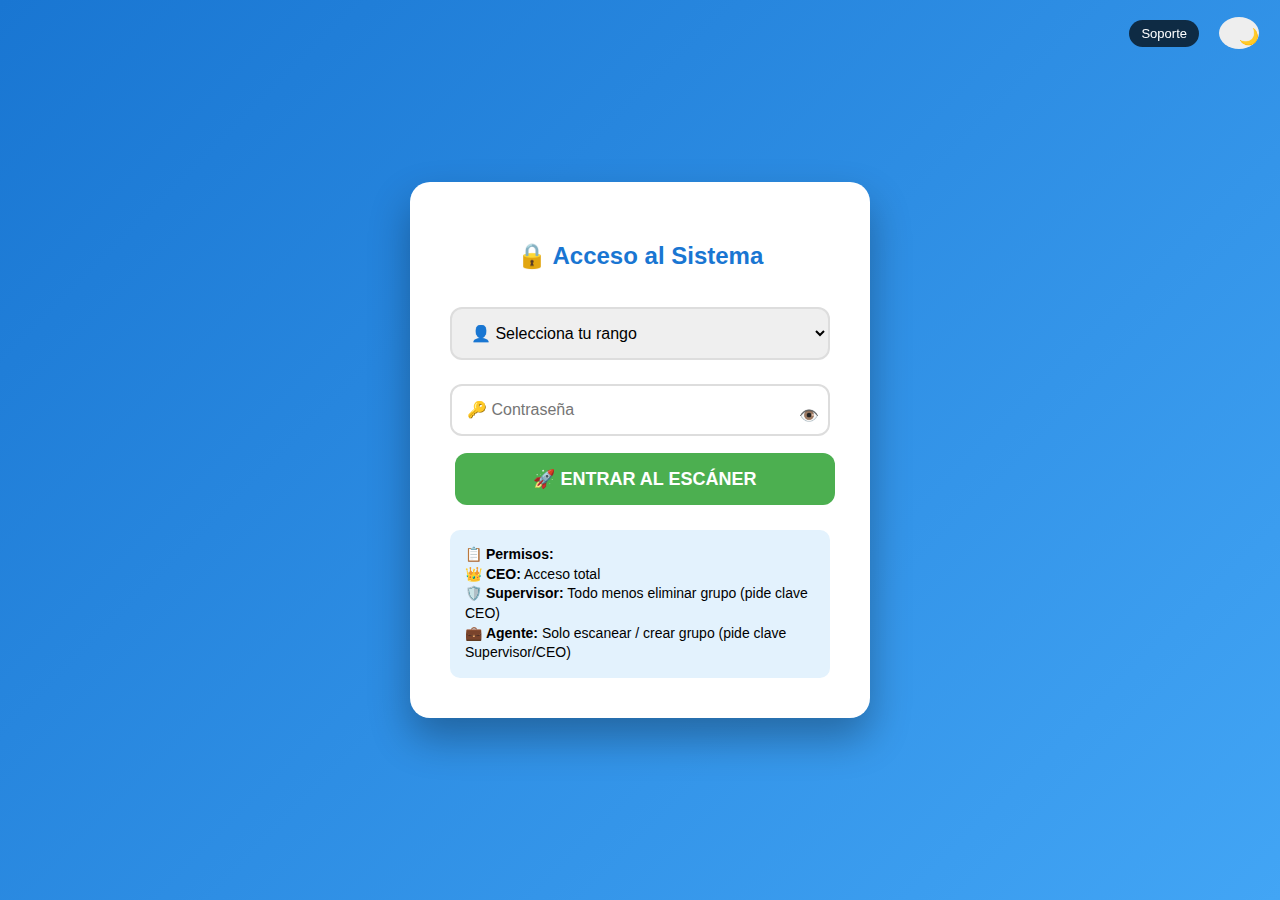
<file: login.html>
<!DOCTYPE html>
<html lang="es">
<head>
  <meta charset="UTF-8">
  <meta name="viewport" content="width=device-width, initial-scale=1">
  <title>🔐 Acceso al Sistema</title>

  <!-- Usa tu estilo global -->
  <link rel="stylesheet" href="estilo.css">
</head>
<body class="login-body">
  <div class="login-top-right">
    <a href="soporte.html" class="login-support-link">Soporte</a>
    <button id="btnThemeToggle" class="btn-theme-toggle">🌙</button>
  </div>

  <div class="login-container">
    <!-- aquí tu tarjeta de login existente -->
  </div>


  <!-- aquí sigue tu contenedor de login existente -->

  <div class="login-box">
    
    <h2>🔒 Acceso al Sistema</h2>

    <select id="userRole">
      <option value="">👤 Selecciona tu rango</option>
      <option value="ceo">👑 CEO</option>
      <option value="supervisor">🛡️ Supervisor</option>
      <option value="agente">💼 Agente de Ventas</option>
    </select>

    <div class="password-wrapper">
      <input type="password" id="userPass" placeholder="🔑 Contraseña">
      <button type="button" id="togglePass" class="toggle-pass">👁️</button>
    </div>

    <button id="btnLogin" class="btn-login">🚀 ENTRAR AL ESCÁNER</button>
    <div id="loginError">❌ Credenciales incorrectas</div>

    <div class="roles-info">
      <strong>📋 Permisos:</strong><br>
      👑 <strong>CEO:</strong> Acceso total<br>
      🛡️ <strong>Supervisor:</strong> Todo menos eliminar grupo (pide clave CEO)<br>
      💼 <strong>Agente:</strong> Solo escanear / crear grupo (pide clave Supervisor/CEO)
    </div>
  </div>

  <script src="login.js"></script>
</body>
</html>
</file>
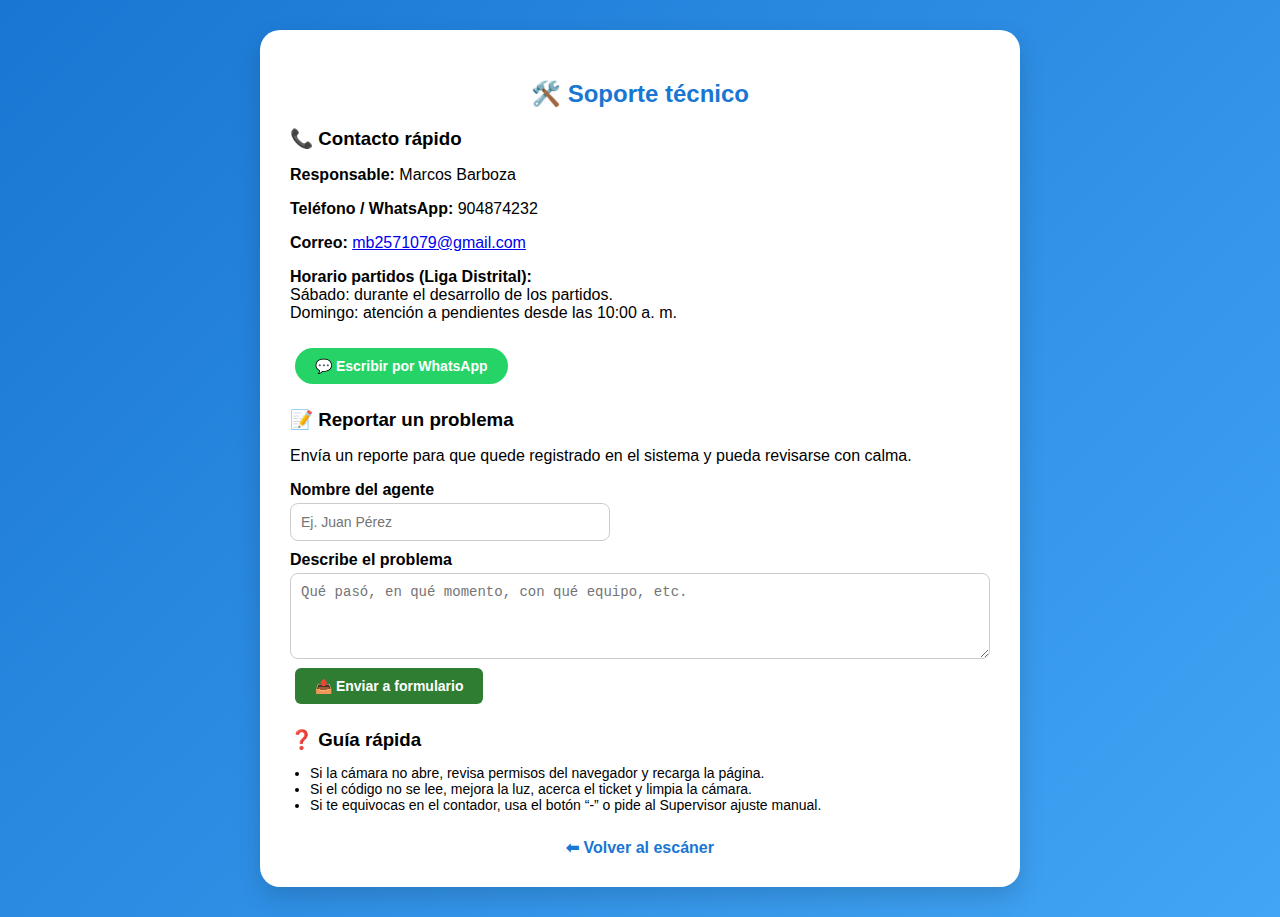
<file: soporte.html>
<!DOCTYPE html>
<html lang="es">
<head>
  <meta charset="UTF-8">
  <title>Soporte - Escáner LEDdecodigodebarras</title>
  <meta name="viewport" content="width=device-width, initial-scale=1">

  <link rel="stylesheet" href="estilo.css">
</head>
<body class="login-body">
  <div class="support-box">
    <h2>🛠️ Soporte técnico</h2>

    <section class="support-section">
      <h3>📞 Contacto rápido</h3>
      <p><strong>Responsable:</strong> Marcos Barboza</p>
      <p><strong>Teléfono / WhatsApp:</strong> 904874232</p>
      <p><strong>Correo:</strong> <a href="mailto:mb2571079@gmail.com">mb2571079@gmail.com</a></p>
      <p><strong>Horario partidos (Liga Distrital):</strong><br>
        Sábado: durante el desarrollo de los partidos.<br>
        Domingo: atención a pendientes desde las 10:00 a. m.
      </p>

      <button id="btnWhatsapp" class="btn-whatsapp">
        💬 Escribir por WhatsApp
      </button>
    </section>

    <section class="support-section">
      <h3>📝 Reportar un problema</h3>
      <p>Envía un reporte para que quede registrado en el sistema y pueda revisarse con calma.</p>

      <div class="support-form">
        <label for="nombreAgente">Nombre del agente</label>
        <input type="text" id="nombreAgente" placeholder="Ej. Juan Pérez">

        <label for="descripcionProblema">Describe el problema</label>
        <textarea id="descripcionProblema" rows="4" placeholder="Qué pasó, en qué momento, con qué equipo, etc."></textarea>

        <button id="btnEnviarSoporte" class="btn-green">
          📤 Enviar a formulario
        </button>
      </div>
    </section>

    <section class="support-section">
      <h3>❓ Guía rápida</h3>
      <ul class="support-list">
        <li>Si la cámara no abre, revisa permisos del navegador y recarga la página.</li>
        <li>Si el código no se lee, mejora la luz, acerca el ticket y limpia la cámara.</li>
        <li>Si te equivocas en el contador, usa el botón “-” o pide al Supervisor ajuste manual.</li>
      </ul>
    </section>

    <div class="support-footer-links">
      <a href="index.html">⬅ Volver al escáner</a>
    </div>
  </div>

  <script src="soporte.js"></script>
  <script src="theme.js"></script>
</body>
</html>
</file>
<file: estilo.css>
/* ================== VARIABLES Y BODY ================== */
:root {
  --bg-color: #f5f5f5;
  --text-color: #000000;
  --card-bg: #ffffff;
}

body {
  font-family: Arial, sans-serif;
  background-color: var(--bg-color);
  color: var(--text-color);
  margin: 0;
}

/* ===== MODO OSCURO GLOBAL ===== */
body.dark-mode {
  --bg-color: #121212;
  --text-color: #f5f5f5;
  --card-bg: #1f1f1f;
}

body.dark-mode .top-bar {
  background: #1c1c1c;
  border-bottom-color: #333;
}

body.dark-mode a {
  color: #90caf9;
}

body.dark-mode .btn-theme-toggle {
  background: #333;
  color: #ffeb3b;
}

/* Contenedores principales tipo tarjeta */
.container,
.login-box,
.support-box {
  background-color: var(--card-bg);
}


/* ================== ESTILOS GENERALES ESCÁNER ================== */
h1 {
  text-align: center;
  margin: 20px 0;
}

/* Contenedor principal de la página de escáner */
.container {
  max-width: 900px;
  margin: 0 auto 40px;
  padding: 20px;
  box-shadow: 0 0 10px rgba(0, 0, 0, 0.1);
}

/* Colores de texto en páginas internas (no login) */
body:not(.login-body) {
  color: var(--text-color);
}

body:not(.login-body) .container,
body:not(.login-body) .equipo-card,
body:not(.login-body) .resumen-circle {
  background-color: var(--card-bg);
  color: var(--text-color);
}

.center {
  text-align: center;
}


/* ===== BOTONES GENERALES ===== */
button {
  margin: 5px;
  padding: 10px 20px;
  border: none;
  border-radius: 6px;
  cursor: pointer;
  font-size: 14px;
  font-weight: 600;
}

.btn-green {
  background: #2e7d32;
  color: #ffffff;
}

.btn-red {
  background: #dc3545;
  color: #ffffff;
}

.btn-blue {
  background: #1565c0;
  color: #ffffff;
}

.btn-yellow {
  background: #f9a825;
  color: #212121;
}

/* Hover de botones principales */
.btn-green:hover  { background: #1b5e20; }
.btn-blue:hover   { background: #0d47a1; }
.btn-yellow:hover { background: #f57f17; }

/* Botones icono (+, -, Editar, Eliminar) */
.btn-icon {
  min-width: 36px;
  height: 32px;
  border-radius: 16px;
  cursor: pointer;
  font-size: 16px;
  display: inline-flex;
  align-items: center;
  justify-content: center;
  padding: 0 10px;
}

.btn-plus {
  background: #28a745;
  color: #fff;
}

.btn-minus {
  background: #ffc107;
  color: #333;
}

.btn-edit {
  background: #e2e6ea;
  color: #333;
  font-size: 14px;
}

.btn-delete {
  background: #dc3545;
  color: #fff;
}


/* ===== INPUTS Y LECTOR ===== */
input[type="text"] {
  width: 80%;
  max-width: 320px;
  padding: 8px;
  margin-top: 10px;
}

.reader-box {
  width: 100%;
  max-width: 380px;
  margin: 20px auto;
}

/* Resultado escaneo */
.result-box {
  display: none;
  margin-top: 20px;
}

.code-text {
  font-size: 24px;
  font-weight: bold;
}

/* Canvases de códigos */
.canvas-box canvas {
  border: 1px solid #ccc;
  margin: 10px;
}

/* Ocultos por defecto, JS los muestra cuando se generan */
#barcodeCanvas,
#qrCanvas {
  display: none;
}

/* Sección crear código (oculta por defecto) */
.crear-codigo-contenedor {
  display: none;
  margin-top: 40px;
}

/* Botones dentro de la lista de equipos (no forzar ancho) */
#listaEquipos button {
  min-width: auto;
}


/* ================== RESUMEN CIRCULAR (TICKETS / MONTO) ================== */
.resumen-circular {
  text-align: center;
  margin: 20px 0;
}

.resumen-circle {
  width: 120px;
  height: 120px;
  border-radius: 50%;
  border: 3px solid #007bff;
  margin: 10px auto 0;
  display: flex;
  flex-direction: column;
  justify-content: center;
  align-items: center;
  font-size: 13px;
  font-weight: bold;
  color: #333;
  background: #f9fbff;
}

.resumen-line {
  margin: 2px 0;
}


/* ================== RESPONSIVE GENERAL (MÓVIL) ================== */
@media (max-width: 600px) {
  .container {
    margin: 0 5px 30px;
    padding: 15px 10px;
  }

  button {
    width: 100%;
    max-width: 260px;
  }

  .canvas-box canvas {
    width: 90% !important;
    height: auto !important;
  }

  .resumen-circle {
    width: 110px;
    height: 110px;
    font-size: 12px;
  }
}


/* ================== TARJETAS DE EQUIPOS ================== */
/* Contenedor de tarjetas de equipos */
#listaEquipos {
  display: grid;
  grid-template-columns: repeat(auto-fit, minmax(260px, 1fr));
  gap: 12px;
}

/* Card de cada equipo */
.equipo-card {
  background: #ffffff;
  border-radius: 10px;
  box-shadow: 0 4px 10px rgba(0,0,0,0.12);
  padding: 12px 14px;
  border: 1px solid #e0e0e0;
  transition: transform 0.15s ease, box-shadow 0.15s ease;
}

/* Hover en card de equipo */
.equipo-card:hover {
  transform: translateY(-2px);
  box-shadow: 0 6px 14px rgba(0,0,0,0.18);
}

/* Card de equipo en modo oscuro */
body.dark-mode .equipo-card {
  background: #1f1f1f;
  border-color: #333;
  box-shadow: 0 4px 10px rgba(0,0,0,0.6);
}

/* Título del equipo */
.equipo-card-header {
  font-weight: 700;
  margin-bottom: 6px;
}

/* Cuerpo de la card: contador + botones */
.equipo-card-body {
  display: grid;
  grid-template-columns: 1fr 0.6fr 0.6fr 0.9fr 0.5fr;
  gap: 6px;
  align-items: center;
}

.equipo-card button {
  padding: 6px 8px;
  font-size: 13px;
}

.equipo-contador {
  font-size: 13px;
}

/* Ajuste responsive de cards de equipo (móvil) */
@media (max-width: 600px) {
  #listaEquipos {
    grid-template-columns: 1fr;
  }

  .equipo-card-body {
    grid-template-columns: 1fr 1fr;
    grid-template-rows: auto auto auto;
  }

  .equipo-contador {
    grid-column: 1 / 3;
  }
}


/* ================== ESTILOS LOGIN ================== */
.login-body {
  background: linear-gradient(135deg, #1976d2, #42a5f5);
  min-height: 100vh;
  display: flex;
  align-items: center;
  justify-content: center;
}

/* Tarjeta de login (modo claro) */
.login-box {
  background: #ffffff;
  padding: 40px;
  border-radius: 20px;
  max-width: 380px;
  width: 90%;
  text-align: center;
  box-shadow: 0 20px 40px rgba(0,0,0,0.3);
  color: #000000;
}

.login-box h2 {
  color: #1976d2;
  margin-bottom: 25px;
  font-size: 24px;
}

.login-box select,
.login-box input[type="password"],
.login-box input[type="text"] {
  width: 100%;
  padding: 15px;
  margin: 12px 0;
  border: 2px solid #ddd;
  border-radius: 12px;
  font-size: 16px;
  box-sizing: border-box;
}

.login-box select:focus,
.login-box input:focus {
  border-color: #1976d2;
  outline: none;
}

.btn-login {
  width: 100%;
  padding: 15px;
  background: #4caf50;
  color: white;
  border: none;
  border-radius: 12px;
  font-size: 18px;
  font-weight: 700;
  cursor: pointer;
  transition: background 0.3s;
}

.btn-login:hover {
  background: #45a049;
}

.btn-login:disabled {
  background: #ccc;
  cursor: not-allowed;
}

#loginError {
  color: #f44336;
  margin-top: 15px;
  display: none;
}

.roles-info {
  background: #e3f2fd;
  padding: 15px;
  border-radius: 10px;
  margin-top: 20px;
  font-size: 14px;
  line-height: 1.4;
  text-align: left;
  color: #000000;
}

/* Wrapper para select de código + input contraseña */
.password-wrapper {
  position: relative;
  display: flex;
  align-items: center;
}

.codigo-select {
  min-width: 110px;
}

.password-wrapper select,
.password-wrapper input {
  height: 100%;
}

/* Botón ojo para mostrar/ocultar contraseña */
.toggle-pass {
  position: absolute;
  top: 50%;
  right: 2px;
  transform: translateY(-50%);
  border: none;
  background: transparent;
  cursor: pointer;
  font-size: 16px;
  width: 28px;
  height: 28px;
  padding: 0;
}


/* ================== BARRA SUPERIOR (PÁGINAS INTERNAS) ================== */
.top-bar {
  position: sticky;
  top: 0;
  z-index: 1000;
  background: #ffffff;
  border-bottom: 1px solid #ddd;
  display: flex;
  justify-content: space-between;
  align-items: center;
  padding: 8px 20px;
  font-size: 14px;
}

.top-left {
  font-weight: 700;
}

.top-right a {
  margin-left: 15px;
  text-decoration: none;
  color: #333;
  font-weight: 600;
}

.top-right a:hover {
  color: #1976d2;
}

/* Barra superior en móvil: en columna */
@media (max-width: 600px) {
  .top-bar {
    flex-direction: column;
    align-items: flex-start;
    gap: 5px;
  }
}


/* ================== SOPORTE ================== */
.support-box {
  padding: 30px;
  border-radius: 20px;
  max-width: 700px;
  width: 95%;
  margin: 30px auto;
  box-shadow: 0 10px 25px rgba(0,0,0,0.15);
}

.support-box h2 {
  text-align: center;
  color: #1976d2;
  margin-bottom: 20px;
}

.support-section {
  margin-top: 20px;
}

.support-section h3 {
  margin-bottom: 8px;
}

.support-form label {
  display: block;
  margin-top: 10px;
  font-weight: 600;
}

.support-form input,
.support-form textarea {
  width: 100%;
  padding: 10px;
  margin-top: 4px;
  border-radius: 8px;
  border: 1px solid #ccc;
  font-size: 14px;
  box-sizing: border-box;
}

.support-form textarea {
  resize: vertical;
}

.support-list {
  padding-left: 20px;
  font-size: 14px;
}

.support-footer-links {
  margin-top: 25px;
  text-align: center;
}

.support-footer-links a {
  text-decoration: none;
  color: #1976d2;
  font-weight: 600;
}

.btn-whatsapp {
  background: #25d366;
  color: #fff;
  border: none;
  border-radius: 999px;
  padding: 10px 20px;
  cursor: pointer;
  font-size: 14px;
  margin-top: 10px;
}


/* ================== BOTÓN MODO OSCURO ================== */
.btn-theme-toggle {
  margin-left: 10px;
  border: none;
  background: #eee;
  border-radius: 50%;
  width: 32px;
  height: 32px;
  cursor: pointer;
  font-size: 16px;
}

.btn-theme-toggle:hover {
  background: #ddd;
}

/* Barra flotante arriba a la derecha solo para login */
.login-top-right {
  position: fixed;
  top: 12px;
  right: 16px;
  display: flex;
  align-items: center;
  gap: 10px;
  z-index: 2000;
}

.login-support-link {
  background: rgba(0,0,0,0.7);
  color: #ffffff;
  padding: 6px 12px;
  border-radius: 20px;
  text-decoration: none;
  font-size: 13px;
}

.login-support-link:hover {
  background: rgba(0,0,0,0.9);
}

/* Modo oscuro específico para login */
body.login-body.dark-mode {
  background: #121212;
}

body.login-body.dark-mode .login-box {
  background: #1f1f1f;
  color: #f5f5f5;
}

body.login-body.dark-mode .login-box h2 {
  color: #90caf9;
}


/* ================== PANEL LATERAL (CEO) ================== */
/* Caja general del panel lateral */
.side-panel {
  position: fixed;
  right: 10px;
  top: 90px;
  width: 260px;
  padding: 10px;
  border-radius: 12px;
  box-shadow: 0 4px 12px rgba(0,0,0,0.18);
  background: rgba(0,0,0,0.05);
  font-size: 13px;
  z-index: 1500;
  transition: transform 0.2s ease, opacity 0.2s ease;
}

/* Botones de arriba del panel lateral */
.side-btn {
  width: 100%;
  margin-bottom: 6px;
  padding: 6px 8px;
  border-radius: 6px;
  border: none;
  cursor: pointer;
  font-size: 13px;
  background: #ffffff;
}

/* Cada fila del resumen por agente */
#panelAgentes > div {
  margin-bottom: 6px;
  padding: 6px 8px;
  border-radius: 8px;
  border: 1px solid #e0e0e0;
}

/* Modo oscuro del panel lateral */
body.dark-mode .side-panel {
  background-color: #181818;
  box-shadow: 0 4px 12px rgba(0,0,0,0.9);
}

body.dark-mode #panelAgentes > div {
  border-color: #333;
}

/* Título del panel en modo oscuro */
body.dark-mode .side-panel h4 {
  color: #ffffff;
}

/* Color del texto dentro del resumen por agente en modo oscuro */
body.dark-mode #panelAgentes {
  color: #000000; /* texto negro sobre tarjeta blanca */
}


/* ===== Botón flecha para ocultar/mostrar panel ===== */
.side-panel-toggle {
  position: absolute;
  left: -40px;
  top: 50%;
  transform: translateY(-50%);
  width: 26px;
  height: 40px;
  border-radius: 20px 0 0 20px;
  border: none;
  background: #424242;
  color: #ffffff;
  cursor: pointer;
  font-size: 16px;
  display: flex;
  align-items: center;
  justify-content: center;
  box-shadow: 0 2px 6px rgba(0,0,0,0.4);
}

/* Panel colapsado (se mueve hacia la derecha) */
.side-panel.collapsed {
  transform: translateX(230px);
  opacity: 0.4;
}

/* Flecha cuando panel está colapsado */
.side-panel.collapsed .side-panel-toggle {
  left: -26px;
}

/* Ajuste en móviles SOLO para el panel lateral */
@media (max-width: 600px) {
  .side-panel {
    right: 0;
    width: 260px;
  }
}
/* Bloque de input + botones centrado */
.bloque-guardar {
  display: flex;
  flex-wrap: wrap;
  align-items: center;
  justify-content: center;   /* centra todo en horizontal */
  gap: 8px;
}

/* En móvil, que se vea en columna pero igual centrado */
@media (max-width: 600px) {
  .bloque-guardar {
    flex-direction: column;
    align-items: center;
  }

  .bloque-guardar input[type="text"] {
    width: 90%;
    max-width: 320px;
  }

  .bloque-guardar button {
    width: 90%;
    max-width: 260px;
  }
}
</file>
